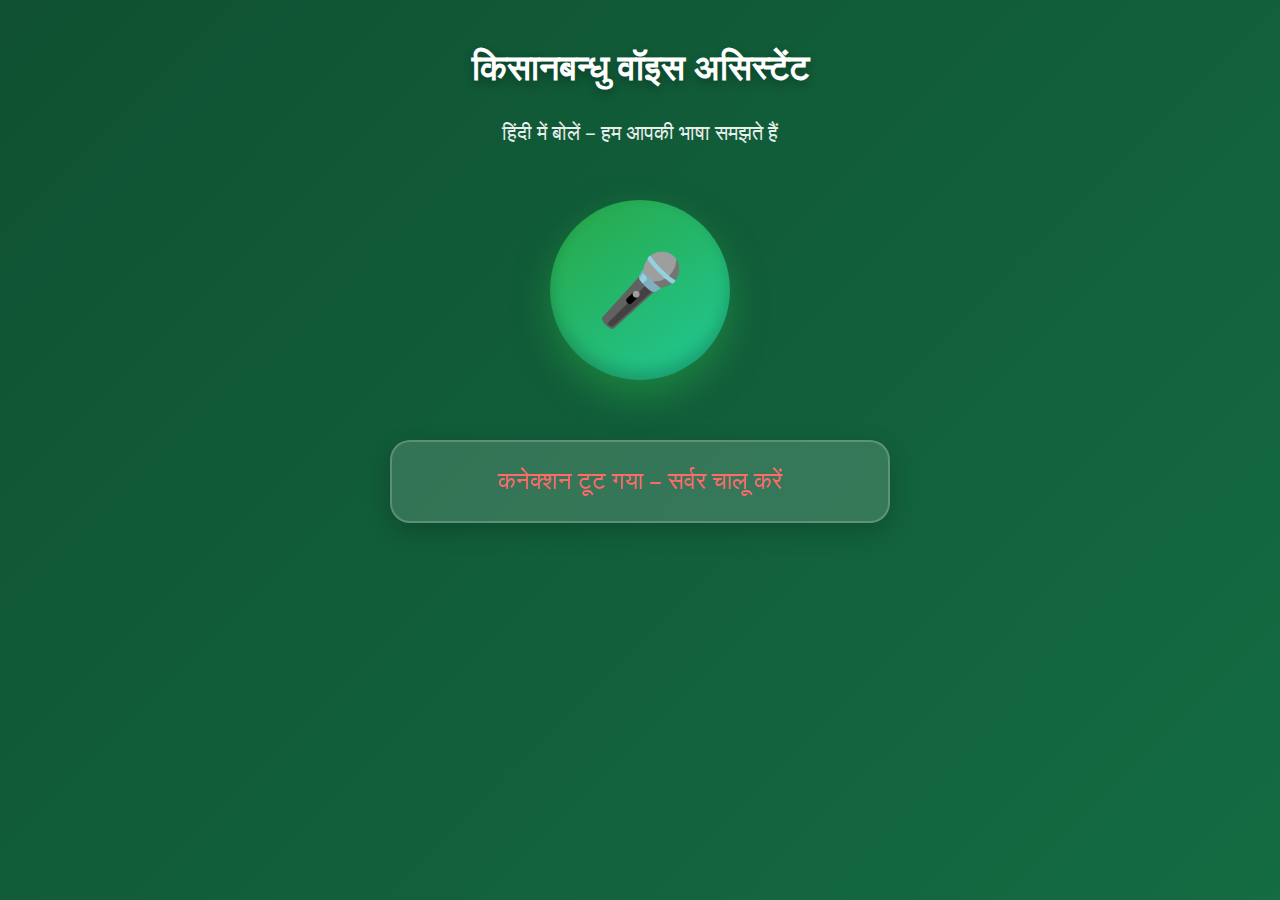
<file: voice/test.html>
<!DOCTYPE html>
<html lang="hi">
<head>
  <meta charset="utf-8">
  <meta name="viewport" content="width=device-width, initial-scale=1.0">
  <title>किसानबन्धु – वॉइस असिस्टेंट</title>
  <link href="https://fonts.googleapis.com/css2?family=Hind+Siliguri:wght@400;500;600;700&family=Poppins:wght@600;700&display=swap" rel="stylesheet">
  <style>
    * { margin: 0; padding: 0; box-sizing: border-box; }
    
    body {
      font-family: 'Hind Siliguri', sans-serif;
      background: linear-gradient(135deg, #0f5132, #146c43);
      color: white;
      min-height: 100vh;
      display: flex;
      flex-direction: column;
      align-items: center;
      padding: 40px 20px;
      text-align: center;
    }

    h1 {
      font-size: 36px;
      font-weight: 700;
      margin-bottom: 20px;
      text-shadow: 0 4px 10px rgba(0,0,0,0.3);
    }

    .subtitle {
      font-size: 20px;
      opacity: 0.9;
      margin-bottom: 50px;
      font-weight: 500;
    }

    /* Modern Mic Button – Farmer-Friendly */
    #mic {
      width: 180px;
      height: 180px;
      border-radius: 50%;
      background: linear-gradient(145deg, #28a745, #20c997);
      border: none;
      font-size: 28px;
      font-weight: 600;
      color: white;
      cursor: pointer;
      box-shadow: 0 15px 35px rgba(40, 167, 69, 0.5),
                  inset 0 -8px 15px rgba(0,0,0,0.2);
      transition: all 0.3s ease;
      display: flex;
      align-items: center;
      justify-content: center;
      position: relative;
      overflow: hidden;
    }

    #mic::before {
      content: "🎤";
      font-size: 70px;
      display: block;
    }

    #mic:active {
      transform: scale(0.92);
      background: linear-gradient(145deg, #dc3545, #c82333);
      box-shadow: 0 8px 20px rgba(220, 53, 69, 0.6);
    }

    /* Pulsing animation when recording */
    #mic.recording {
      animation: pulse 1.5s infinite;
      background: linear-gradient(145deg, #dc3545, #e74c3c);
    }

    @keyframes pulse {
      0% { box-shadow: 0 0 0 0 rgba(220, 53, 69, 0.7); }
      70% { box-shadow: 0 0 0 30px rgba(220, 53, 69, 0); }
      100% { box-shadow: 0 0 0 0 rgba(220, 53, 69, 0); }
    }

    /* Status Log – Beautiful Chat Style */
    #log {
      margin-top: 60px;
      padding: 20px 30px;
      background: rgba(255, 255, 255, 0.15);
      backdrop-filter: blur(10px);
      border-radius: 20px;
      min-height: 80px;
      font-size: 24px;
      font-weight: 500;
      width: 90%;
      max-width: 500px;
      border: 2px solid rgba(255,255,255,0.2);
      box-shadow: 0 8px 25px rgba(0,0,0,0.2);
      transition: all 0.4s ease;
    }

    .user { color: #a8e6cf; }
    .bot  { color: #fff3cd; font-weight: 600; }

    /* Responsive for small phones */
    @media (max-width: 480px) {
      h1 { font-size: 30px; }
      .subtitle { font-size: 18px; }
      #mic { width: 160px; height: 160px; font-size: 24px; }
      #mic::before { font-size: 60px; }
      #log { font-size: 20px; padding: 18px; }
    }
  </style>
</head>
<body>

  <h1>किसानबन्धु वॉइस असिस्टेंट</h1>
  <p class="subtitle">हिंदी में बोलें – हम आपकी भाषा समझते हैं</p>

  <button id="mic"></button>

  <div id="log">जुड़ रहा हूँ... एक सेकंड</div>

  <script>
    const log = document.getElementById("log");
    const micBtn = document.getElementById("mic");
    const ws = new WebSocket("ws://127.0.0.1:8000/");

    ws.onopen = () => {
      log.innerHTML = "<span style='color:#a8e6cf'>जुड़ गया! बटन दबाकर बोलें</span>";
    };

    ws.onclose = () => {
      log.innerHTML = "<span style='color:#ff6b6b'>कनेक्शन टूट गया – सर्वर चालू करें</span>";
    };

    ws.onmessage = (msg) => {
      if (msg.data.startsWith("TEXT:")) {
        log.innerHTML = `<span class="user">आप: ${msg.data.slice(5)}</span>`;
      }
      if (msg.data.startsWith("BOT:")) {
        log.innerHTML = `<span class="bot">किसानबन्धु: ${msg.data.slice(4)}</span>`;
      }
      if (msg.data.startsWith("AUDIO:")) {
        const audio = new Audio("data:audio/mpeg;base64," + msg.data.slice(6));
        audio.volume = 1.0;
        audio.play();
        log.innerHTML = "<span style='color:#fff3cd'>बोल रहा हूँ...</span>";
      }
    };

    let recorder;
    micBtn.onpointerdown = async () => {
      micBtn.classList.add("recording");
      log.innerHTML = "<span style='color:#ff6b6b'>बोलिए... (छोड़ें जब खत्म हो)</span>";
      const stream = await navigator.mediaDevices.getUserMedia({audio: true});
      recorder = new MediaRecorder(stream);
      const chunks = [];
      recorder.ondataavailable = e => chunks.push(e.data);
      recorder.onstop = () => {
        const blob = new Blob(chunks, {type: 'audio/webm'});
        const reader = new FileReader();
        reader.onload = () => ws.send(reader.result.split(',')[1]);
        reader.readAsDataURL(blob);
      };
      recorder.start();
    };

    micBtn.onpointerup = micBtn.onpointerleave = () => {
      if (recorder && recorder.state === "recording") {
        recorder.stop();
        micBtn.classList.remove("recording");
      }
    };
  </script>

</body>
</html>
</file>
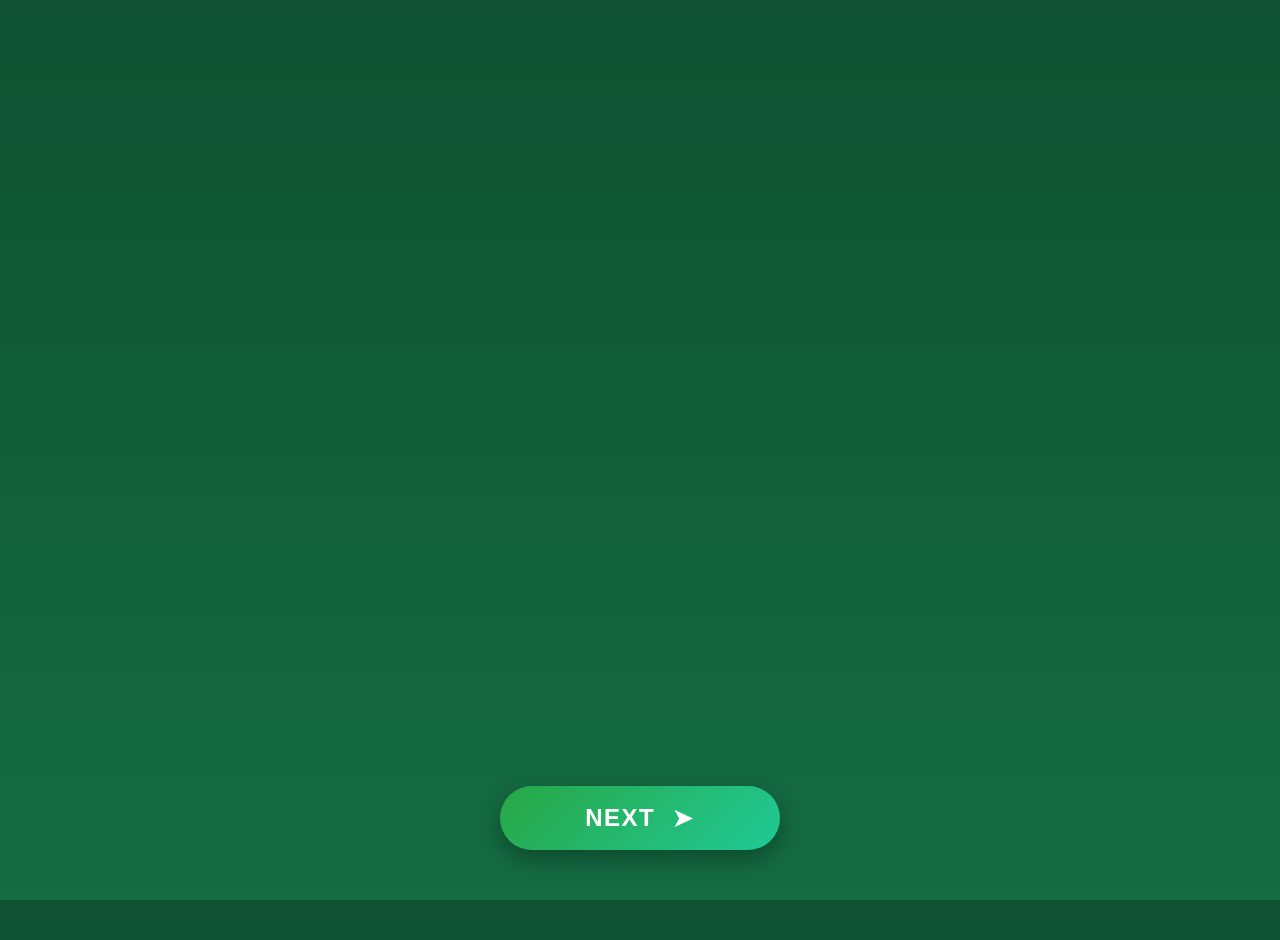
<file: web/english.html>
<!DOCTYPE html>
<html lang="en">
<head>
    <meta charset="UTF-8">
    <meta name="viewport" content="width=device-width, initial-scale=1.0">
    <title>Document</title>
    <link rel="stylesheet" href="english.css">
</head>
<body>
    <button onclick="location.href='form.html'" id="form">Next</button>
</body>
</html>
</file>
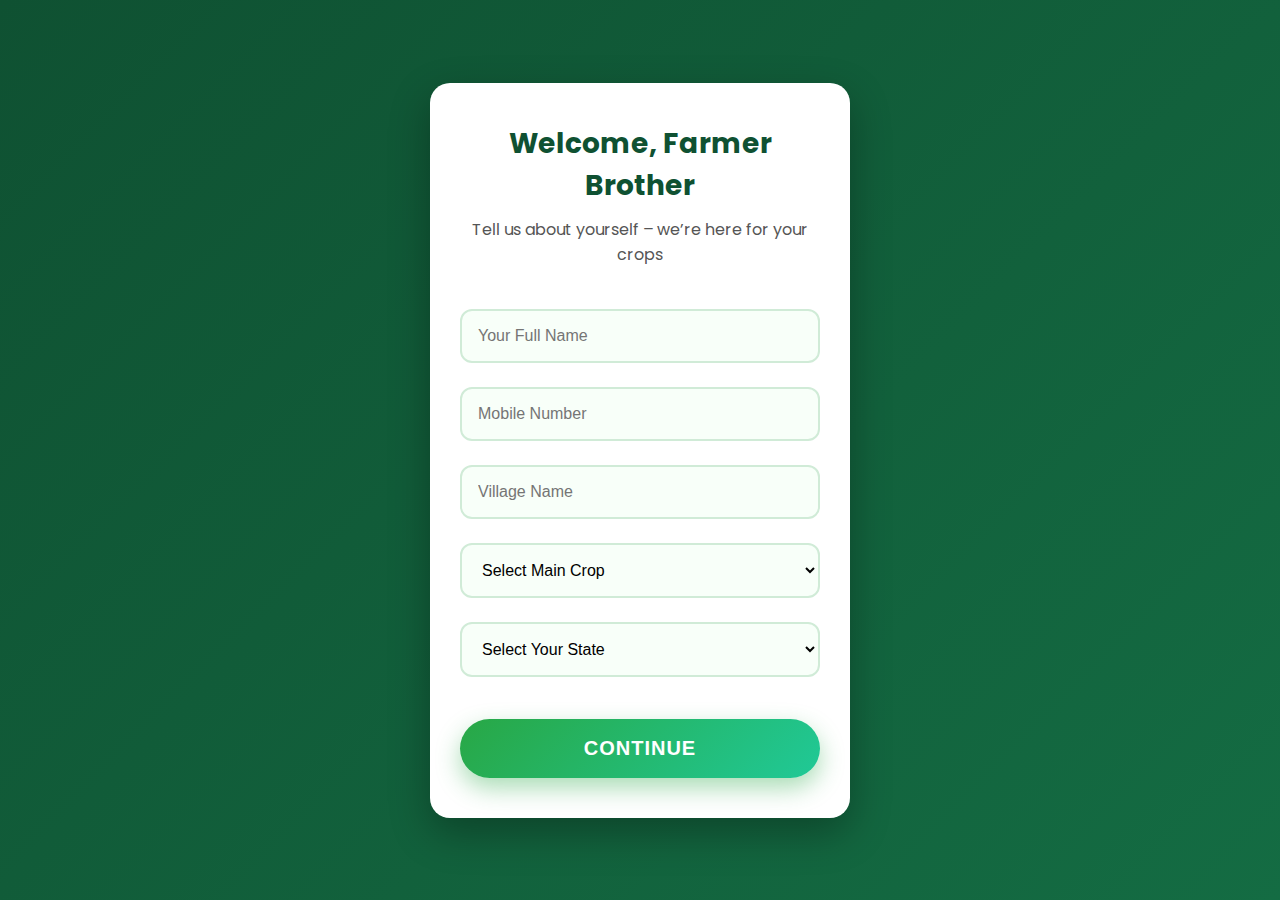
<file: web/form.html>
<!DOCTYPE html>
<html lang="en">
<head>
  <meta charset="UTF-8" />
  <meta name="viewport" content="width=device-width, initial-scale=1.0"/>
  <title>KisanBandhu - Get Started</title>
  <link rel="stylesheet" href="form.css" />
  <link href="https://fonts.googleapis.com/css2?family=Poppins:wght@500;600;700&family=Hind+Siliguri&display=swap" rel="stylesheet">
</head>
<body>

  <div class="form-container">
    <h2>Welcome, Farmer Brother</h2>
    <p>Tell us about yourself – we’re here for your crops</p>

    <form>
      <input type="text" placeholder="Your Full Name" required />
      <input type="tel" placeholder="Mobile Number" required />
      <input type="text" placeholder="Village Name" required />

      <select required>
        <option value="" disabled selected>Select Main Crop</option>
        <option>Wheat</option>
        <option>Rice</option>
        <option>Cotton</option>
        <option>Sugarcane</option>
        <option>Tomato</option>
        <option>Potato</option>
        <option>Maize</option>
        <option>Soybean</option>
      </select>

      <select required>
        <option value="" disabled selected>Select Your State</option>
        <option>Maharashtra</option>
        <option>Gujarat</option>
        <option>Punjab</option>
        <option>Uttar Pradesh</option>
        <option>Madhya Pradesh</option>
        <option>Rajasthan</option>
        <option>Haryana</option>
        <option>Bihar</option>
        <option>Karnataka</option>
      </select>

      <!-- Modern Submit Button -->
      <button onclick="location.href='select.html'; return false;" type="button" class="submit-btn" >
        Continue
      </button>
    </form>
  </div>

</body>
</html>
</file>
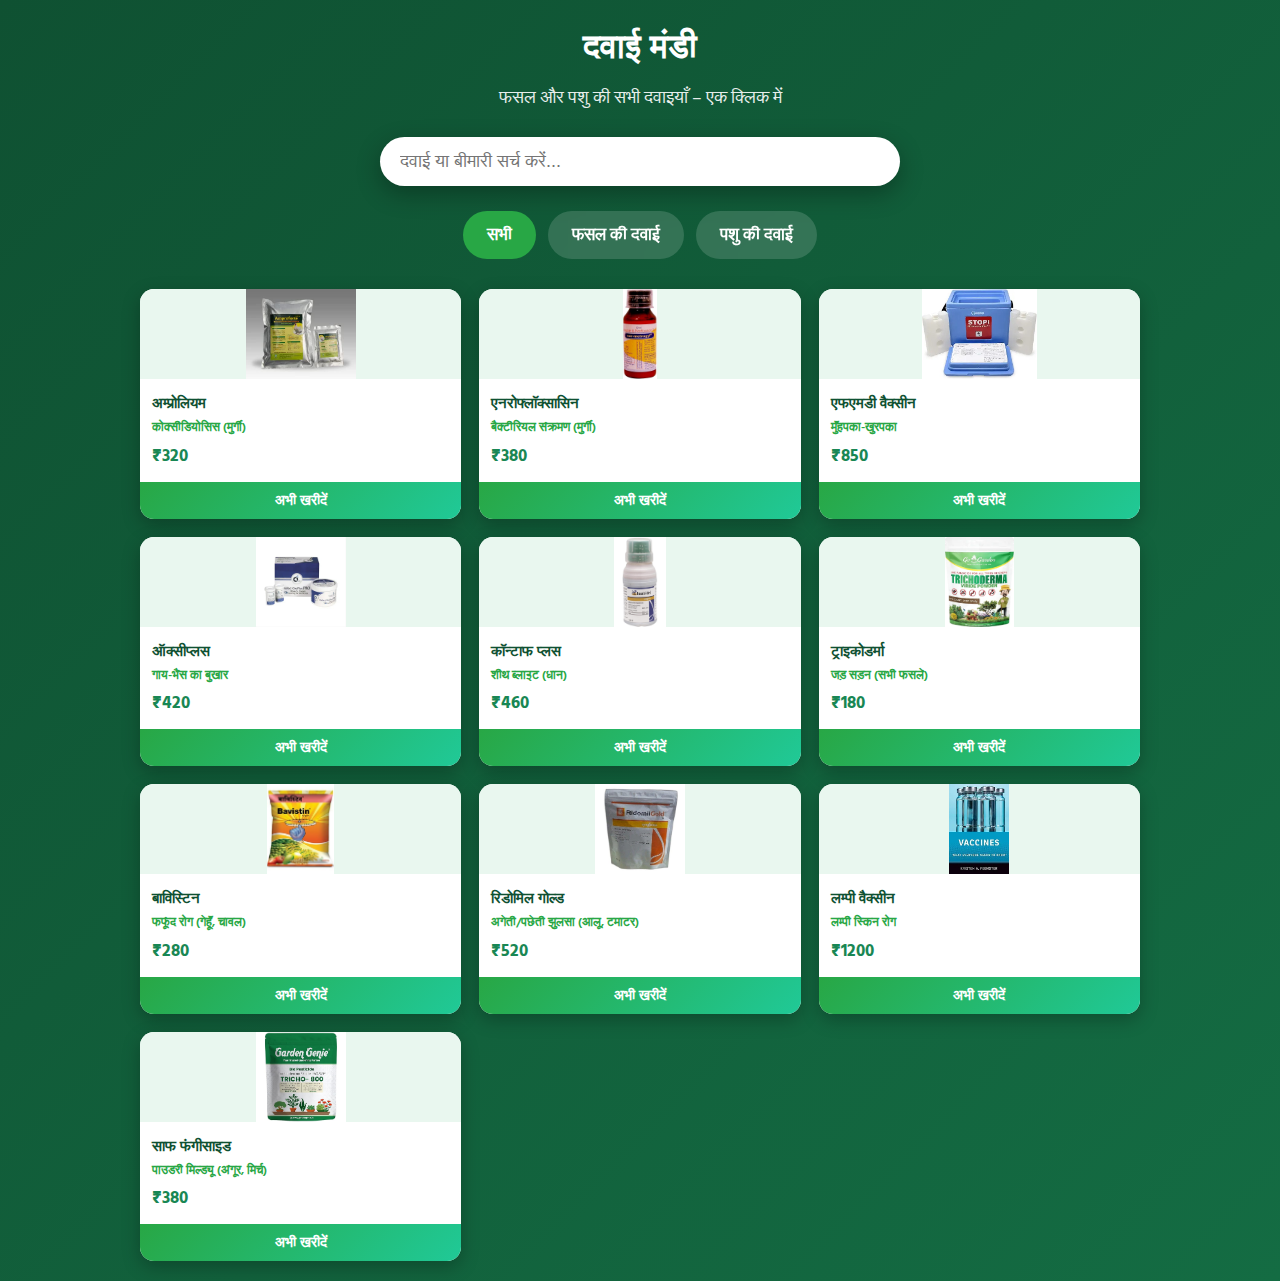
<file: web/market.html>
<!DOCTYPE html>
<html lang="hi">
<head>
  <meta charset="utf-8">
  <meta name="viewport" content="width=device-width, initial-scale=1.0">
  <title>किसानबन्धु – दवाई मंडी</title>
  <link href="https://fonts.googleapis.com/css2?family=Hind+Siliguri:wght@400;500;600;700&display=swap" rel="stylesheet">
  <style>
    * { margin: 0; padding: 0; box-sizing: border-box; }
    body {
      font-family: 'Hind Siliguri', sans-serif;
      background: linear-gradient(135deg, #0f5132, #146c43);
      color: white;
      min-height: 100vh;
      padding: 20px 10px;
    }
    .container { max-width: 1200px; margin: 0 auto; text-align: center; }
    h1 { font-size: 34px; font-weight: 700; margin-bottom: 8px; }
    .subtitle { font-size: 18px; opacity: 0.9; margin-bottom: 25px; }

    .search-bar {
      width: 100%; max-width: 520px; padding: 14px 20px; font-size: 18px;
      border-radius: 50px; border: none; margin: 0 auto 25px; display: block;
      box-shadow: 0 8px 25px rgba(0,0,0,0.3);
    }

    .tabs { display: flex; justify-content: center; gap: 12px; margin-bottom: 30px; flex-wrap: wrap; }
    .tab { padding: 10px 24px; background: rgba(255,255,255,0.15); border-radius: 50px;
           font-size: 17px; font-weight: 600; cursor: pointer; transition: 0.3s; backdrop-filter: blur(8px); }
    .tab.active, .tab:hover { background: #28a745; }

    .products-grid {
      display: grid;
      grid-template-columns: repeat(3, 1fr);
      gap: 18px;
      max-width: 1000px;
      margin: 0 auto;
    }

    .product-card {
      background: white; color: #0f5132; border-radius: 14px; overflow: hidden;
      box-shadow: 0 6px 18px rgba(0,0,0,0.25); transition: 0.3s;
      display: flex; flex-direction: column;
    }
    .product-card:hover { transform: translateY(-6px); box-shadow: 0 12px 30px rgba(0,0,0,0.35); }

    .product-img {
      height: 90px; background: #e9f7ef; display: flex; align-items: center;
      justify-content: center; font-size: 32px; color: #28a745; overflow: hidden;
    }
    .product-img img {
      max-width: 100%; max-height: 100%; object-fit: cover;
    }
    .product-info { padding: 12px; flex-grow: 1; text-align: left; }
    .product-name { font-size: 15px; font-weight: 700; margin-bottom: 4px; }
    .product-for { font-size: 12px; color: #28a745; font-weight: 600; line-height: 1.3; }
    .price { font-size: 17px; font-weight: 700; color: #198754; margin-top: 6px; }
    .btn-buy {
      padding: 10px; background: linear-gradient(135deg, #28a745, #20c997);
      color: white; border: none; font-size: 14px; font-weight: 600; cursor: pointer;
    }
    .btn-buy:hover { background: linear-gradient(135deg, #218838, #1da88a); }

    @media (max-width: 992px) { .products-grid { grid-template-columns: repeat(2, 1fr); } }
    @media (max-width: 600px) { .products-grid { grid-template-columns: 1fr; } h1 { font-size: 30px; } }
  </style>
</head>
<body>

  <div class="container">
    <h1>दवाई मंडी</h1>
    <p class="subtitle">फसल और पशु की सभी दवाइयाँ – एक क्लिक में</p>

    <input type="text" class="search-bar" id="searchInput" placeholder="दवाई या बीमारी सर्च करें...">

    <div class="tabs">
      <div class="tab active" data-filter="all">सभी</div>
      <div class="tab" data-filter="crop">फसल की दवाई</div>
      <div class="tab" data-filter="animal">पशु की दवाई</div>
    </div>

    <div class="products-grid" id="productsGrid"></div>
  </div>

  <script>
    const medicines = [
      { name: "बाविस्टिन", for: "फफूंद रोग (गेहूँ, चावल)", type: "crop", price: "₹280", link: "https://www.amazon.in/s?k=Bavistin" },
      { name: "रिडोमिल गोल्ड", for: "अगेती/पछेती झुलसा (आलू, टमाटर)", type: "crop", price: "₹520", link: "https://www.amazon.in/s?k=Ridomil+Gold" },
      { name: "साफ फंगीसाइड", for: "पाउडरी मिल्ड्यू (अंगूर, मिर्च)", type: "crop", price: "₹380", link: "https://www.amazon.in/s?k=Clean+Fungicide" },
      { name: "कॉन्टाफ प्लस", for: "शीथ ब्लाइट (धान)", type: "crop", price: "₹460", link: "https://www.amazon.in/Syngenta-syngenta-Isabion-100-ml/dp/B08RY6L5B9" },
      { name: "ट्राइकोडर्मा", for: "जड़ सड़न (सभी फसलें)", type: "crop", price: "₹180", link: "https://www.amazon.in/s?k=Trichoderma" },
      { name: "ऑक्सीप्लस", for: "गाय-भैंस का बुखार", type: "animal", price: "₹420", link: "https://www.amazon.in/s?k=Oxyplus" },
      { name: "एफएमडी वैक्सीन", for: "मुँहपका-खुरपका", type: "animal", price: "₹850", link: "https://www.amazon.in/s?k=FMD+Vaccine" },
      { name: "लम्पी वैक्सीन", for: "लम्पी स्किन रोग", type: "animal", price: "₹1200", link: "https://www.amazon.in/s?k=Lumpy+Vaccine" },
      { name: "अम्प्रोलियम", for: "कोक्सीडियोसिस (मुर्गी)", type: "animal", price: "₹320", link: "https://www.amazon.in/s?k=Amprolium" },
      { name: "एनरोफ्लॉक्सासिन", for: "बैक्टीरियल संक्रमण (मुर्गी)", type: "animal", price: "₹380", link: "https://www.amazon.in/s?k=Enrofloxacin" },
    ];

    const grid = document.getElementById("productsGrid");
    const searchInput = document.getElementById("searchInput");
    const tabs = document.querySelectorAll(".tab");

    // Image mapping for medicines
    const medicineImages = {
      "बाविस्टिन": "images/Bavistin.jpg",
      "रिडोमिल गोल्ड": "images/ridomil_gold.jpg",
      "साफ फंगीसाइड": "images/clean_genie.jpg",
      "कॉन्टाफ प्लस": "images/contaf_plus.jpg",
      "ट्राइकोडर्मा": "images/Trichoderma.webp",
      "ऑक्सीप्लस": "images/oxyplus.jpeg",
      "एफएमडी वैक्सीन": "images/fmd_vaccine.jpeg",
      "लम्पी वैक्सीन": "images/lumpy_vaccine.jpeg",
      "अम्प्रोलियम": "images/amprolium.jpg",
      "एनरोफ्लॉक्सासिन": "images/enrofloxacins.webp"
    };

    function render(filter = "all", query = "") {
      grid.innerHTML = "";
      const q = query.toLowerCase().trim();

      medicines
        .filter(m => (filter === "all" || m.type === filter) && 
                     (m.name.toLowerCase().includes(q) || m.for.toLowerCase().includes(q)))
        .sort((a, b) => {
          const aExact = a.name.toLowerCase() === q ? 0 : 1;
          const bExact = b.name.toLowerCase() === q ? 0 : 1;
          if (aExact !== bExact) return aExact - bExact;
          return a.name.localeCompare(b.name);
        })
        .forEach(m => {
          const card = document.createElement("div");
          card.className = "product-card";
          const imgSrc = medicineImages[m.name] || "images/photo.png";
          card.innerHTML = `
            <div class="product-img"><img src="${imgSrc}" alt="${m.name}" /></div>
            <div class="product-info">
              <div class="product-name">${m.name}</div>
              <div class="product-for">${m.for}</div>
              <div class="price">${m.price}</div>
            </div>
            <button class="btn-buy" onclick="window.open('${m.link}', '_blank')">
              अभी खरीदें
            </button>
          `;
          grid.appendChild(card);
        });
    }

    render(); // पहली बार दिखाने के लिए

    tabs.forEach(t => t.addEventListener("click", () => {
      tabs.forEach(x => x.classList.remove("active"));
      t.classList.add("active");
      render(t.dataset.filter, searchInput.value);
    }));

    searchInput.addEventListener("input", () => {
      const active = document.querySelector(".tab.active").dataset.filter;
      render(active, searchInput.value);
    });
  </script>

</body>
</html>
</file>
<file: web/english.css>
/* Full-screen background with fresh farm gradient */
html, body {
    height: 100%;
    margin: 0;
    padding: 0;
    font-family: 'Poppins', 'Hind Siliguri', sans-serif;
}

body {
    background: linear-gradient(to bottom, #0f5132, #146c43);
    display: flex;
    justify-content: center;
    align-items: flex-end;
    padding-bottom: 40px;               /* Space from bottom */
    min-height: 100vh;
    overflow-x: hidden;
}

/* Modern Next Button – Always Bottom Center */
#form {
    position: fixed;
    bottom: 25px;                       /* Distance from bottom */
    left: 50%;
    transform: translateX(-50%);
    padding: 16px 50px;                 /* Big touch area for mobile */
    font-size: clamp(18px, 4vw, 22px);  /* Auto scales with screen */
    font-weight: 700;
    color: white;
    background: linear-gradient(135deg, #28a745, #20c997);
    border: none;
    border-radius: 50px;
    box-shadow: 0 10px 25px rgba(0, 0, 0, 0.3);
    cursor: pointer;
    text-transform: uppercase;
    letter-spacing: 1.5px;
    white-space: nowrap;
    z-index: 1000;
    transition: all 0.35s ease;
    min-width: 280px;                   /* Minimum width for small phones */
}

/* Hover & Tap Effects (desktop + mobile) */
#form:hover,
#form:active {
    background: linear-gradient(135deg, #218838, #1daa8a);
    transform: translateX(-50%) translateY(-6px);
    box-shadow: 0 15px 35px rgba(0, 0, 0, 0.4);
}

/* Pressed effect */
#form:active {
    transform: translateX(-50%) translateY(-2px);
}

/* Arrow icon */
#form::after {
    content: " ➤";
    margin-left: 10px;
    font-size: 24px;
}

/* Extra small phones – even better touch target */
@media (max-width: 380px) {
    #form {
        padding: 18px 40px;
        font-size: 19px;
        min-width: 90vw;
        bottom: 30px;
    }
}

/* Tablets & larger – slightly bigger */
@media (min-width: 768px) {
    #form {
        padding: 18px 60px;
        font-size: 24px;
        bottom: 50px;
    }
}
</file>
<file: web/form.css>
/* SAME form.css AS BEFORE — FULLY REUSABLE */
* { margin: 0; padding: 0; box-sizing: border-box; }

body {
  min-height: 100vh;
  background: linear-gradient(135deg, #0f5132, #146c43);
  font-family: 'Poppins', sans-serif;
  display: flex;
  justify-content: center;
  align-items: center;
  padding: 20px;
}

.form-container {
  background: white;
  padding: 40px 30px;
  border-radius: 20px;
  box-shadow: 0 15px 40px rgba(0, 0, 0, 0.3);
  width: 100%;
  max-width: 420px;
  text-align: center;
}

.form-container h2 {
  font-size: 28px;
  color: #0f5132;
  margin-bottom: 10px;
}

.form-container p {
  color: #555;
  margin-bottom: 30px;
  font-size: 16px;
}

form input, form select {
  width: 100%;
  padding: 16px;
  margin: 12px 0;
  border: 2px solid #d0ebd7;
  border-radius: 12px;
  font-size: 16px;
  background: #f8fff9;
  transition: all 0.3s;
}

form input:focus, form select:focus {
  outline: none;
  border-color: #28a745;
  background: white;
  box-shadow: 0 0 0 4px rgba(40, 167, 69, 0.2);
}

.submit-btn {
  margin-top: 30px;
  width: 100%;
  padding: 18px;
  font-size: 20px;
  font-weight: 600;
  color: white;
  background: linear-gradient(135deg, #28a745, #20c997);
  border: none;
  border-radius: 50px;
  cursor: pointer;
  box-shadow: 0 10px 25px rgba(40, 167, 69, 0.4);
  transition: all 0.3s ease;
  text-transform: uppercase;
  letter-spacing: 1px;
}

.submit-btn:hover {
  transform: translateY(-4px);
  background: linear-gradient(135deg, #218838, #1daa8a);
  box-shadow: 0 15px 35px rgba(40, 167, 69, 0.5);
}
</file>
